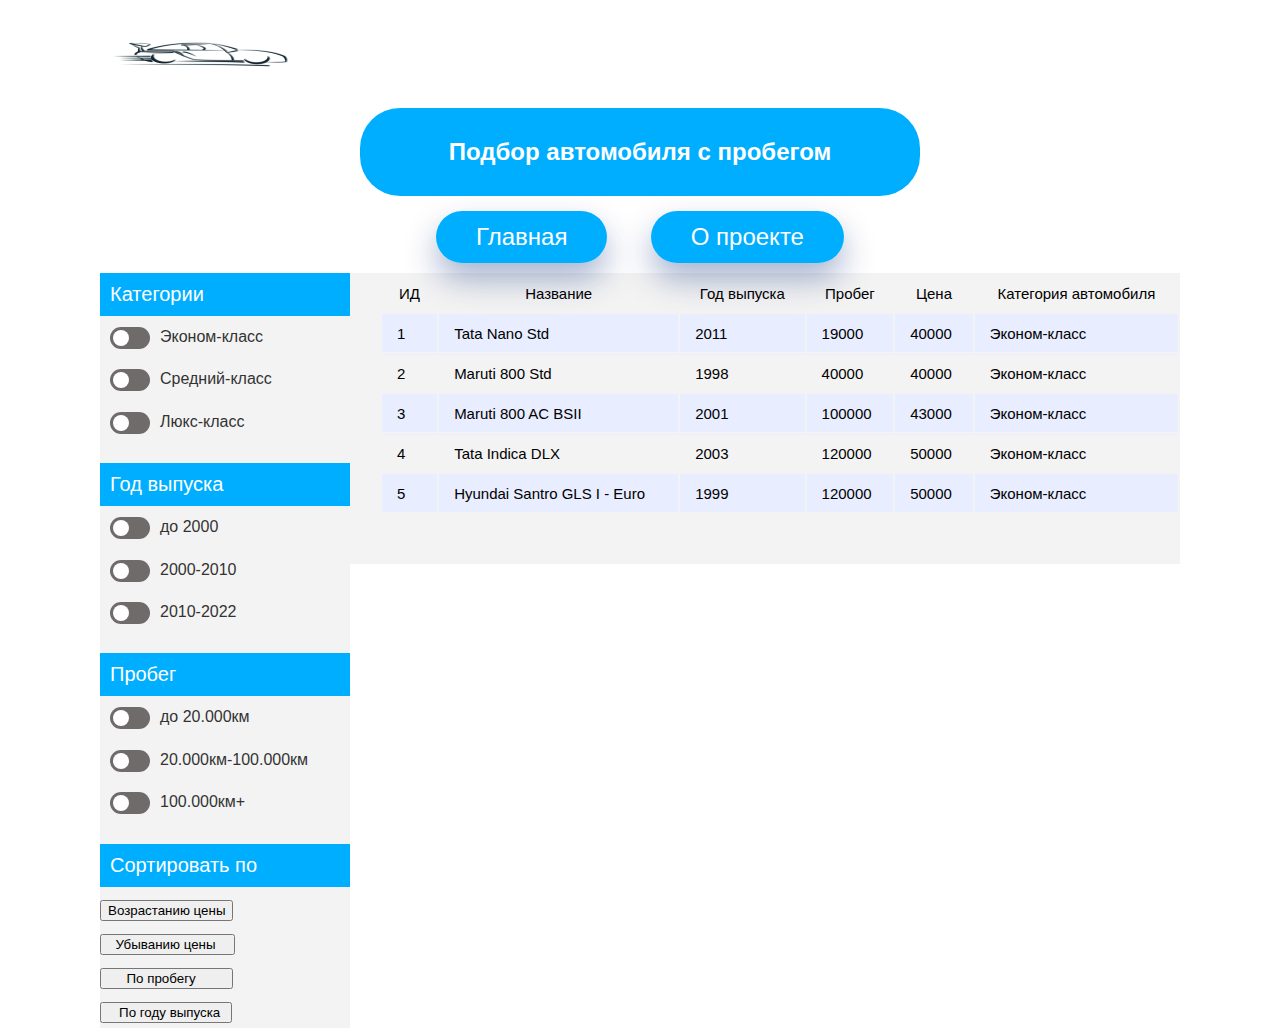
<file: лаба4_5/www/index.html>
<!DOCTYPE html>
<html>
	<head>
		<meta charset="utf-8">
		<title>Авторынок</title>
		<link rel="stylesheet" href="css/styles.css">
	</head>
		<body>
			<div class="wrapper">
				<header>
					<a href="/"><img src="images/1.png" alt="Whitesquare logo"></a>
						<center>
							<h1>Подбор автомобиля с пробегом</h1>
						</center> 
				</header>
				<nav>
					<center>
						<a class="link1" href="index.html">Главная</a>
						<a class="link1" href="about.html">О проекте</a>
					</center>
				</nav>
					<main>
					<aside>
						<h2>Категории</h2>	
						<nav>
							<label class="checkbox style-e">
							<input type="checkbox"/>
							<div class="checkbox__checkmark"></div>
							<div class="checkbox__body">Эконом-класс</div>
							</label>
							<label class="checkbox style-e">
							<input type="checkbox"/>
							<div class="checkbox__checkmark"></div>
							<div class="checkbox__body">Средний-класс</div>
							</label>
							<label class="checkbox style-e">
							<input type="checkbox"/>
							<div class="checkbox__checkmark"></div>
							<div class="checkbox__body">Люкс-класс</div>
							</label>
						</nav>

						<h3>Год выпуска</h3>	
						<nav>
							<label class="checkbox style-e">
							<input type="checkbox"/>
							<div class="checkbox__checkmark"></div>
							<div class="checkbox__body">до 2000</div>
							</label>
							<label class="checkbox style-e">
							<input type="checkbox"/>
							<div class="checkbox__checkmark"></div>
							<div class="checkbox__body">2000-2010</div>
							</label>
							<label class="checkbox style-e">
							<input type="checkbox"/>
							<div class="checkbox__checkmark"></div>
							<div class="checkbox__body">2010-2022</div>
							</label>
						</nav>

						<h3>Пробег</h3>	
						<nav>
							<label class="checkbox style-e">
							<input type="checkbox"/>
							<div class="checkbox__checkmark"></div>
							<div class="checkbox__body">до 20.000км</div>
							</label>
							<label class="checkbox style-e">
							<input type="checkbox"/>
							<div class="checkbox__checkmark"></div>
							<div class="checkbox__body">20.000км-100.000км</div>
							</label>
							<label class="checkbox style-e">
							<input type="checkbox"/>
							<div class="checkbox__checkmark"></div>
							<div class="checkbox__body">100.000км+</div>
							</label>
						</nav>

						<h3>Сортировать по</h3>
						<nav>
							
							<p><input type="submit" value="Возрастанию цены"></p> 
							<p><input type="submit" value="  Убыванию цены   "></p>
							<p><input type="submit" value="     По пробегу        "></p> 
							<p><input type="submit" value="   По году выпуска "></p> 					 
						</nav>

					</aside>
					<article>
						<section>
								
								<table>
								  <tbody>
									<tr>
									  <th>ИД</th>
									  <th>Название</th>
									  <th>Год выпуска</th>
									  <th>Пробег</th>
									  <th>Цена</th>
									  <th>Категория автомобиля</th>									
									</tr>
									<tr>
									  <td>1</td>
									  <td>Tata Nano Std</td>
									  <td>2011</td>
									  <td>19000</td>
									  <td>40000</td>
									  <td>Эконом-класс</td>
									</tr>
									<tr>
										<td>2</td>
										<td>Maruti 800 Std</td>
										<td>1998</td>
										<td>40000</td>
										<td>40000</td>
										<td>Эконом-класс</td>
									  </tr>
									  <tr>
										<td>3</td>
										<td>Maruti 800 AC BSII</td>
										<td>2001</td>
										<td>100000</td>
										<td>43000</td>
										<td>Эконом-класс</td>
									  </tr>
									  <tr>
										<td>4</td>
										<td>Tata Indica DLX</td>
										<td>2003</td>
										<td>120000</td>
										<td>50000</td>
										<td>Эконом-класс</td>
									  </tr>
									  <tr>
										<td>5</td>
										<td>Hyundai Santro GLS I - Euro</td>
										<td>1999</td>
										<td>120000</td>
										<td>50000</td>
										<td>Эконом-класс</td>
									  </tr>    	  										
								  </tbody>
								</table>

				
						</section>
					</article>
				</main>
			</div>
		</body>
</html>
</file>
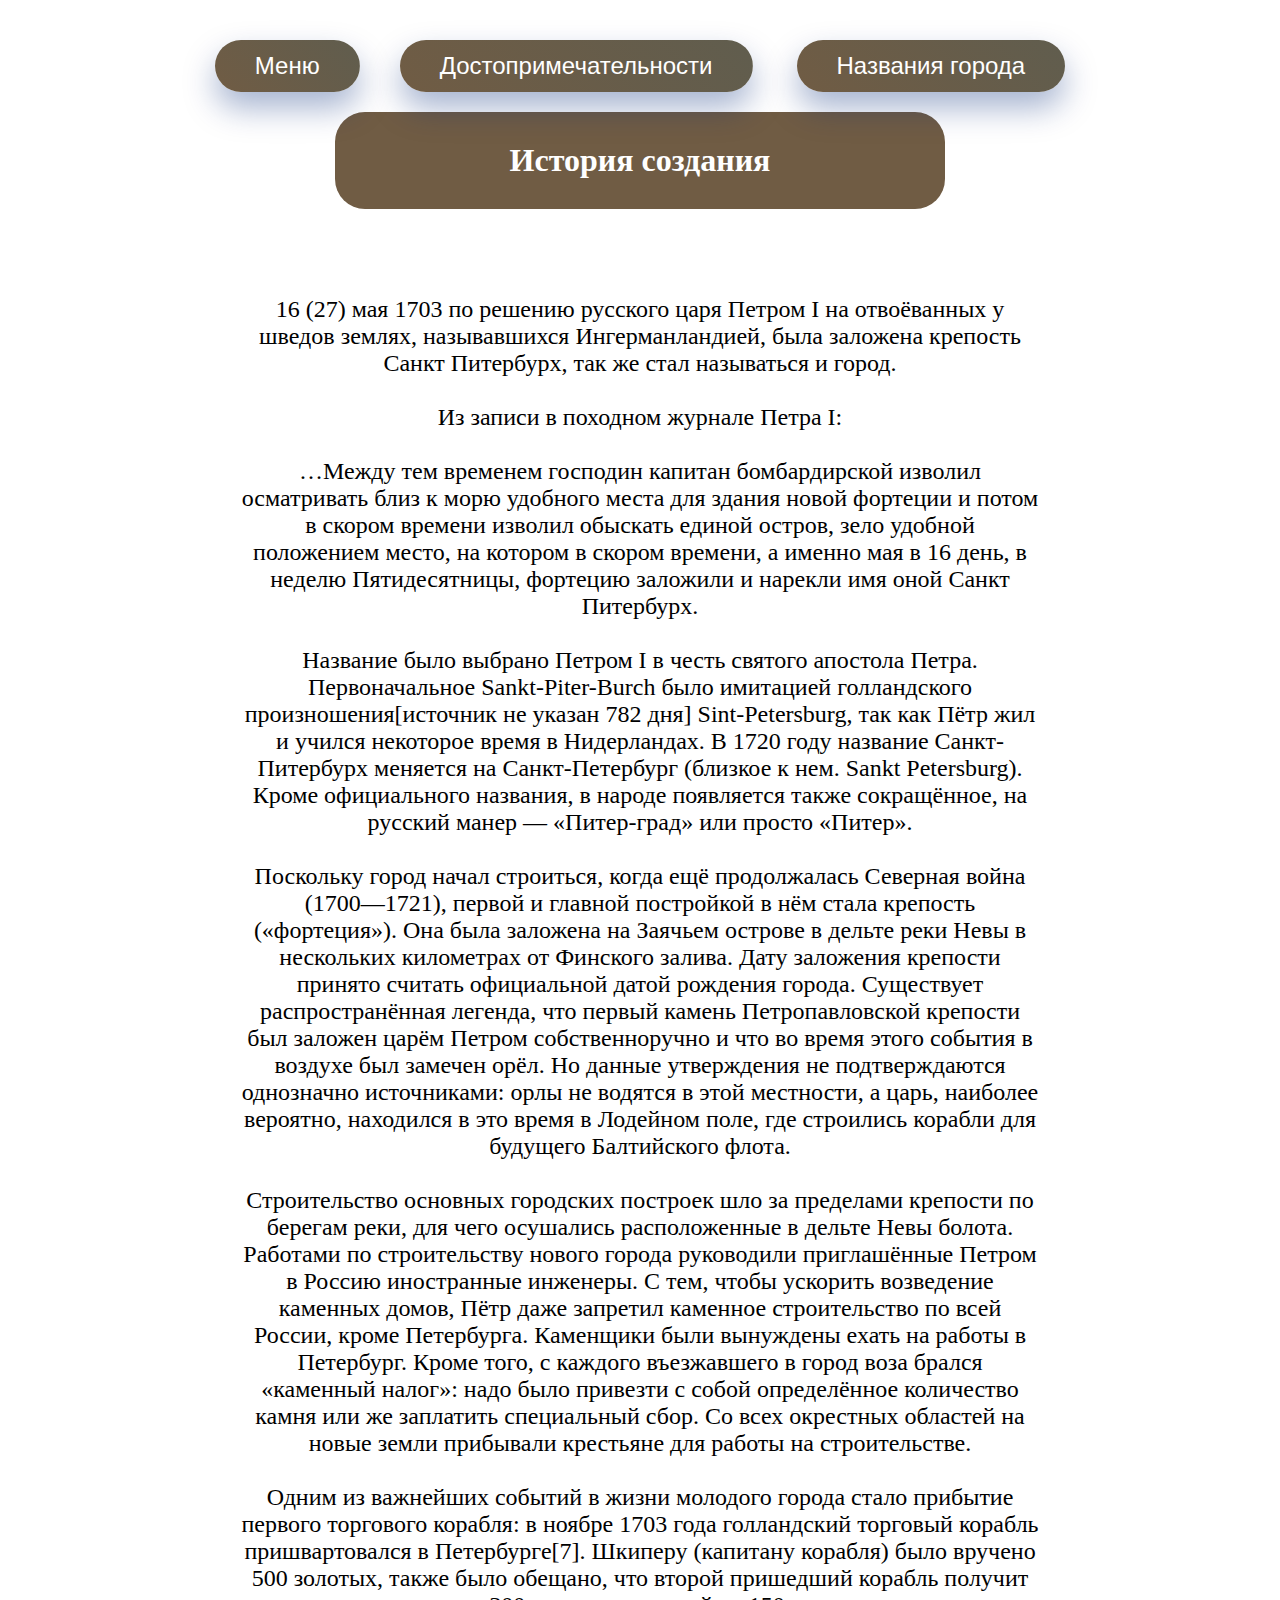
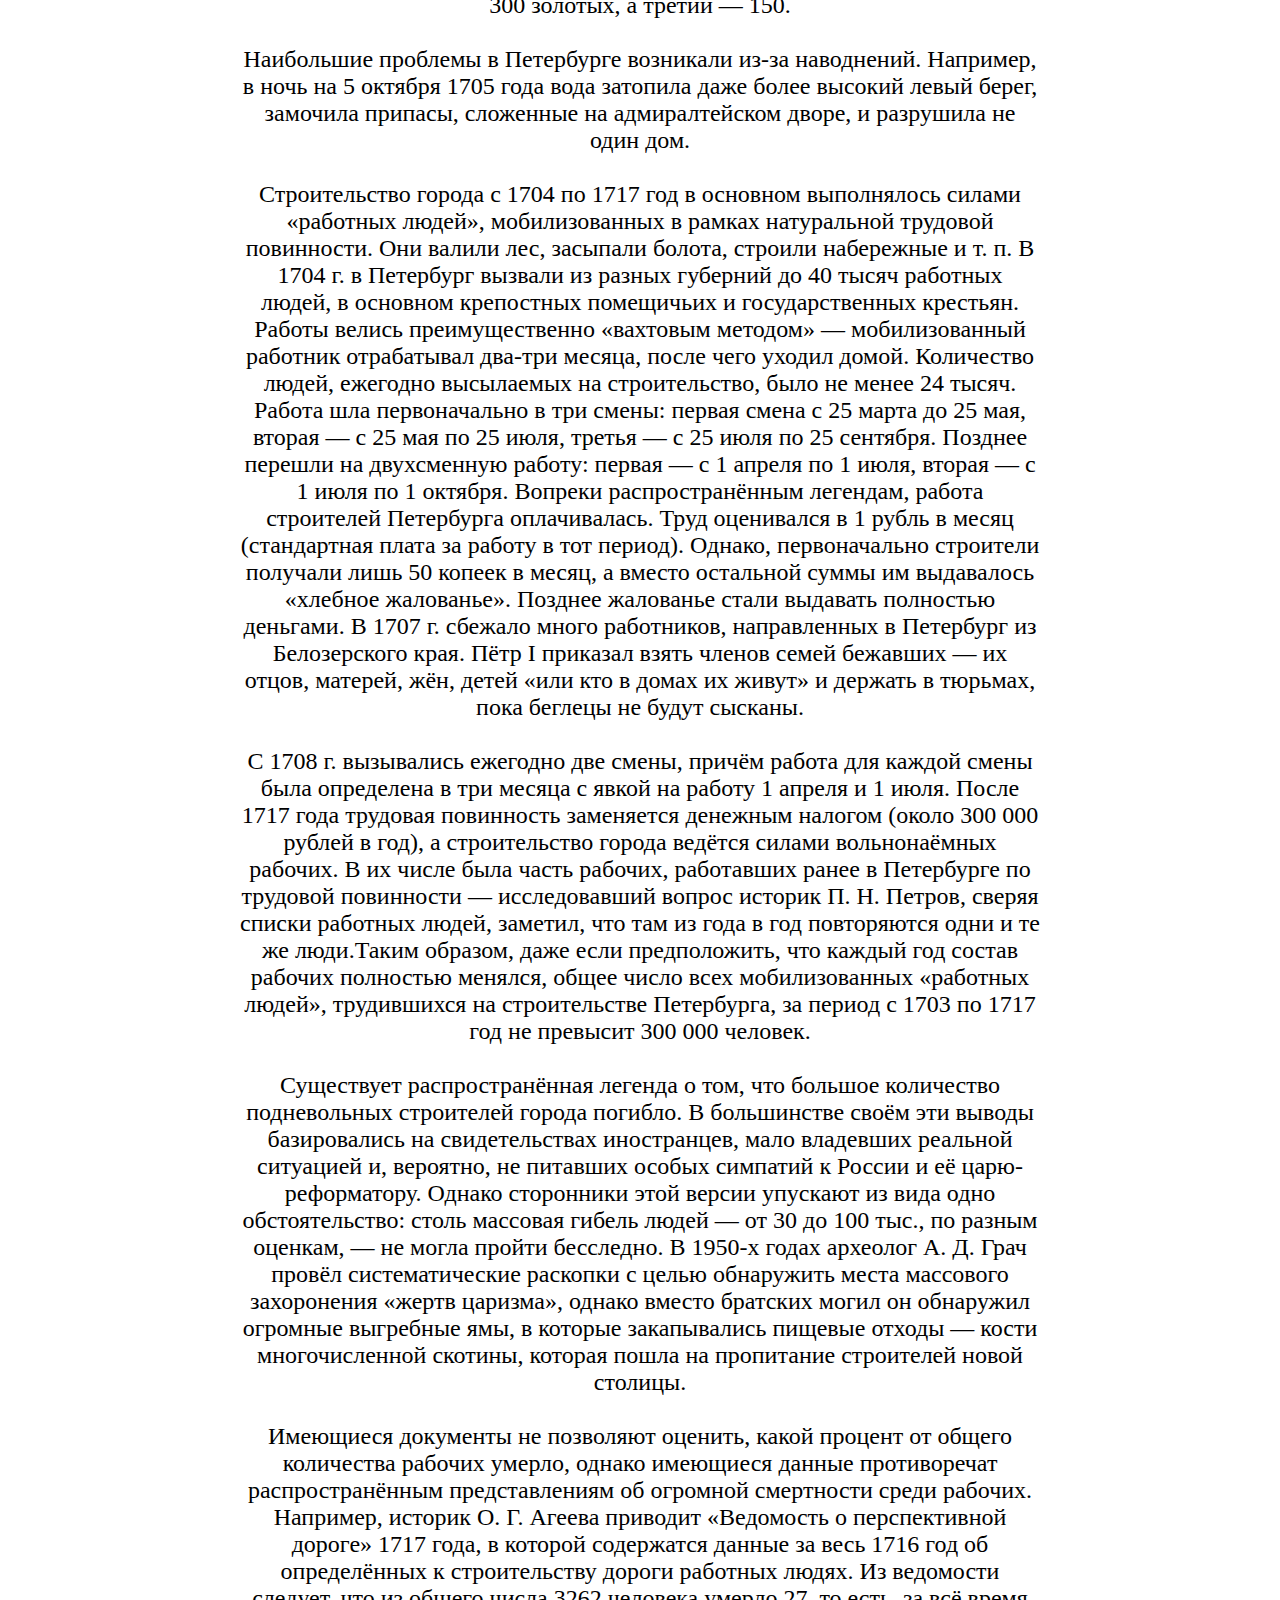
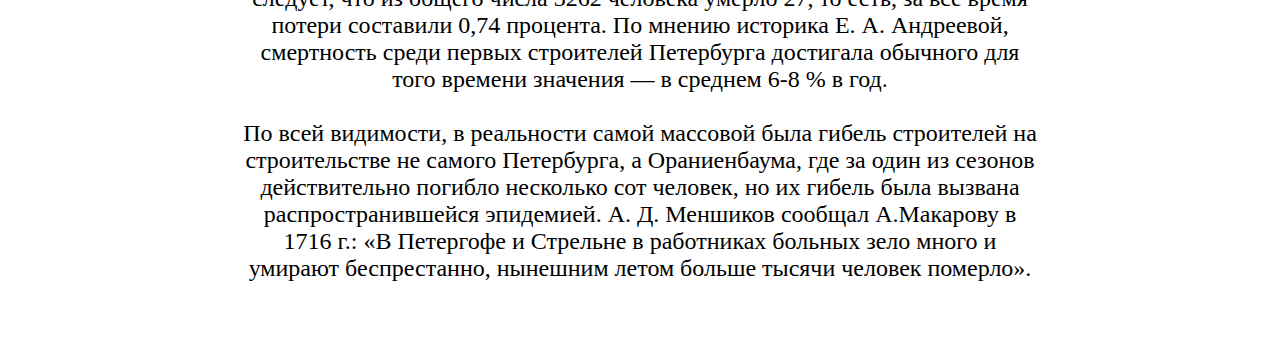
<file: лаба4_5/www/1.html>
<HTML>
<Head>
<title>История создания</title>
</head>
<Body>
	<center>
<a href="Яначало.html">Меню</a><a href="2.html">Достопримечательности</a>
<a href="3.html">Названия города</a>
</center>
<Style>
	a {
  text-decoration: none;
  outline: none;
  display: inline-block;
  padding: 12px 40px;
  margin: 10px 20px;
  border-radius: 30px;
  background-image: linear-gradient(45deg, #ACACA7 0%, #705C44 50%, #605d4e 100%);
  background-position: 100% 0;
  background-size: 200% 200%;
  font-family: 'Montserrat', sans-serif;
  font-size: 24px;
  font-weight: 300;
  color: white;
  box-shadow: 0 16px 32px 0 rgba(0,40,120,.35);
  transition: .5s;
}
a:hover {
  box-shadow: 0 0 0 0 rgba(0,40,120,0);
  background-position: 0 0;
}
Body {
	background: #ffffff url(https://sun9-5.userapi.com/c853516/v853516607/168007/3FtSLQcvpyY.jpg) center no-repeat; background-size: cover;
	color: #00000;
margin: 10px auto;
padding: 20px;


}
h1 {
background:#705C44;
color:#ffffff;
Margin: 10px;
bottom: 10px;
padding: 30px;
max-width: 550px;
border-radius: 30px;
}
#rectangle{
width:800px;
height:3200px;
padding: 50px;
background: #FFFfFf;}
</style>
<center>
<h1>История создания</h1>
</center>
<Font size="5">
	<body>
<center>
<div id="rectangle">

<br>16 (27) мая 1703 по решению русского царя Петром I на отвоёванных у шведов землях, называвшихся Ингерманландией, была заложена крепость Санкт Питербурх, так же стал называться и город.</br>

<br>Из записи в походном журнале Петра I:</br>

<br>…Между тем временем господин капитан бомбардирской изволил осматривать близ к морю удобного места для здания новой фортеции и потом в скором времени изволил обыскать единой остров, зело удобной положением место, на котором в скором времени, а именно мая в 16 день, в неделю Пятидесятницы, фортецию заложили и нарекли имя оной Санкт Питербурх.</br>

<br>Название было выбрано Петром I в честь святого апостола Петра. Первоначальное Sankt-Piter-Burch было имитацией голландского произношения[источник не указан 782 дня] Sint-Petersburg, так как Пётр жил и учился некоторое время в Нидерландах. В 1720 году название Санкт-Питербурх меняется на Санкт-Петербург (близкое к нем. Sankt Petersburg). Кроме официального названия, в народе появляется также сокращённое, на русский манер — «Питер-град» или просто «Питер».</br>

<br>Поскольку город начал строиться, когда ещё продолжалась Северная война (1700—1721), первой и главной постройкой в нём стала крепость («фортеция»). Она была заложена на Заячьем острове в дельте реки Невы в нескольких километрах от Финского залива. Дату заложения крепости принято считать официальной датой рождения города. Существует распространённая легенда, что первый камень Петропавловской крепости был заложен царём Петром собственноручно и что во время этого события в воздухе был замечен орёл. Но данные утверждения не подтверждаются однозначно источниками: орлы не водятся в этой местности, а царь, наиболее вероятно, находился в это время в Лодейном поле, где строились корабли для будущего Балтийского флота.</br>

<br>Строительство основных городских построек шло за пределами крепости по берегам реки, для чего осушались расположенные в дельте Невы болота. Работами по строительству нового города руководили приглашённые Петром в Россию иностранные инженеры. С тем, чтобы ускорить возведение каменных домов, Пётр даже запретил каменное строительство по всей России, кроме Петербурга. Каменщики были вынуждены ехать на работы в Петербург. Кроме того, с каждого въезжавшего в город воза брался «каменный налог»: надо было привезти с собой определённое количество камня или же заплатить специальный сбор. Со всех окрестных областей на новые земли прибывали крестьяне для работы на строительстве.</br>

<br>Одним из важнейших событий в жизни молодого города стало прибытие первого торгового корабля: в ноябре 1703 года голландский торговый корабль пришвартовался в Петербурге[7]. Шкиперу (капитану корабля) было вручено 500 золотых, также было обещано, что второй пришедший корабль получит 300 золотых, а третий — 150.</br>

<br>Наибольшие проблемы в Петербурге возникали из-за наводнений. Например, в ночь на 5 октября 1705 года вода затопила даже более высокий левый берег, замочила припасы, сложенные на адмиралтейском дворе, и разрушила не один дом.</br>

<br>Строительство города с 1704 по 1717 год в основном выполнялось силами «работных людей», мобилизованных в рамках натуральной трудовой повинности. Они валили лес, засыпали болота, строили набережные и т. п. В 1704 г. в Петербург вызвали из разных губерний до 40 тысяч работных людей, в основном крепостных помещичьих и государственных крестьян. Работы велись преимущественно «вахтовым методом» — мобилизованный работник отрабатывал два-три месяца, после чего уходил домой. Количество людей, ежегодно высылаемых на строительство, было не менее 24 тысяч. Работа шла первоначально в три смены: первая смена с 25 марта до 25 мая, вторая — с 25 мая по 25 июля, третья — с 25 июля по 25 сентября. Позднее перешли на двухсменную работу: первая — с 1 апреля по 1 июля, вторая — с 1 июля по 1 октября. Вопреки распространённым легендам, работа строителей Петербурга оплачивалась. Труд оценивался в 1 рубль в месяц (стандартная плата за работу в тот период). Однако, первоначально строители получали лишь 50 копеек в месяц, а вместо остальной суммы им выдавалось «хлебное жалованье». Позднее жалованье стали выдавать полностью деньгами. В 1707 г. сбежало много работников, направленных в Петербург из Белозерского края. Пётр I приказал взять членов семей бежавших — их отцов, матерей, жён, детей «или кто в домах их живут» и держать в тюрьмах, пока беглецы не будут сысканы.</br>

<br>С 1708 г. вызывались ежегодно две смены, причём работа для каждой смены была определена в три месяца с явкой на работу 1 апреля и 1 июля. После 1717 года трудовая повинность заменяется денежным налогом (около 300 000 рублей в год), а строительство города ведётся силами вольнонаёмных рабочих. В их числе была часть рабочих, работавших ранее в Петербурге по трудовой повинности — исследовавший вопрос историк П. Н. Петров, сверяя списки работных людей, заметил, что там из года в год повторяются одни и те же люди.Таким образом, даже если предположить, что каждый год состав рабочих полностью менялся, общее число всех мобилизованных «работных людей», трудившихся на строительстве Петербурга, за период с 1703 по 1717 год не превысит 300 000 человек.</br>

<br>Существует распространённая легенда о том, что большое количество подневольных строителей города погибло. В большинстве своём эти выводы базировались на свидетельствах иностранцев, мало владевших реальной ситуацией и, вероятно, не питавших особых симпатий к России и её царю-реформатору. Однако сторонники этой версии упускают из вида одно обстоятельство: столь массовая гибель людей — от 30 до 100 тыс., по разным оценкам, — не могла пройти бесследно. В 1950-х годах археолог А. Д. Грач провёл систематические раскопки с целью обнаружить места массового захоронения «жертв царизма», однако вместо братских могил он обнаружил огромные выгребные ямы, в которые закапывались пищевые отходы — кости многочисленной скотины, которая пошла на пропитание строителей новой столицы.</br>

<br>Имеющиеся документы не позволяют оценить, какой процент от общего количества рабочих умерло, однако имеющиеся данные противоречат распространённым представлениям об огромной смертности среди рабочих. Например, историк О. Г. Агеева приводит «Ведомость о перспективной дороге» 1717 года, в которой содержатся данные за весь 1716 год об определённых к строительству дороги работных людях. Из ведомости следует, что из общего числа 3262 человека умерло 27, то есть, за всё время потери составили 0,74 процента. По мнению историка Е. А. Андреевой, смертность среди первых строителей Петербурга достигала обычного для того времени значения — в среднем 6-8 % в год.</br>

<br>По всей видимости, в реальности самой массовой была гибель строителей на строительстве не самого Петербурга, а Ораниенбаума, где за один из сезонов действительно погибло несколько сот человек, но их гибель была вызвана распространившейся эпидемией. А. Д. Меншиков сообщал А.Макарову в 1716 г.: «В Петергофе и Стрельне в работниках больных зело много и умирают беспрестанно, нынешним летом больше тысячи человек померло».</br>
</div>
</Font>
</Body>
</html>
</file>
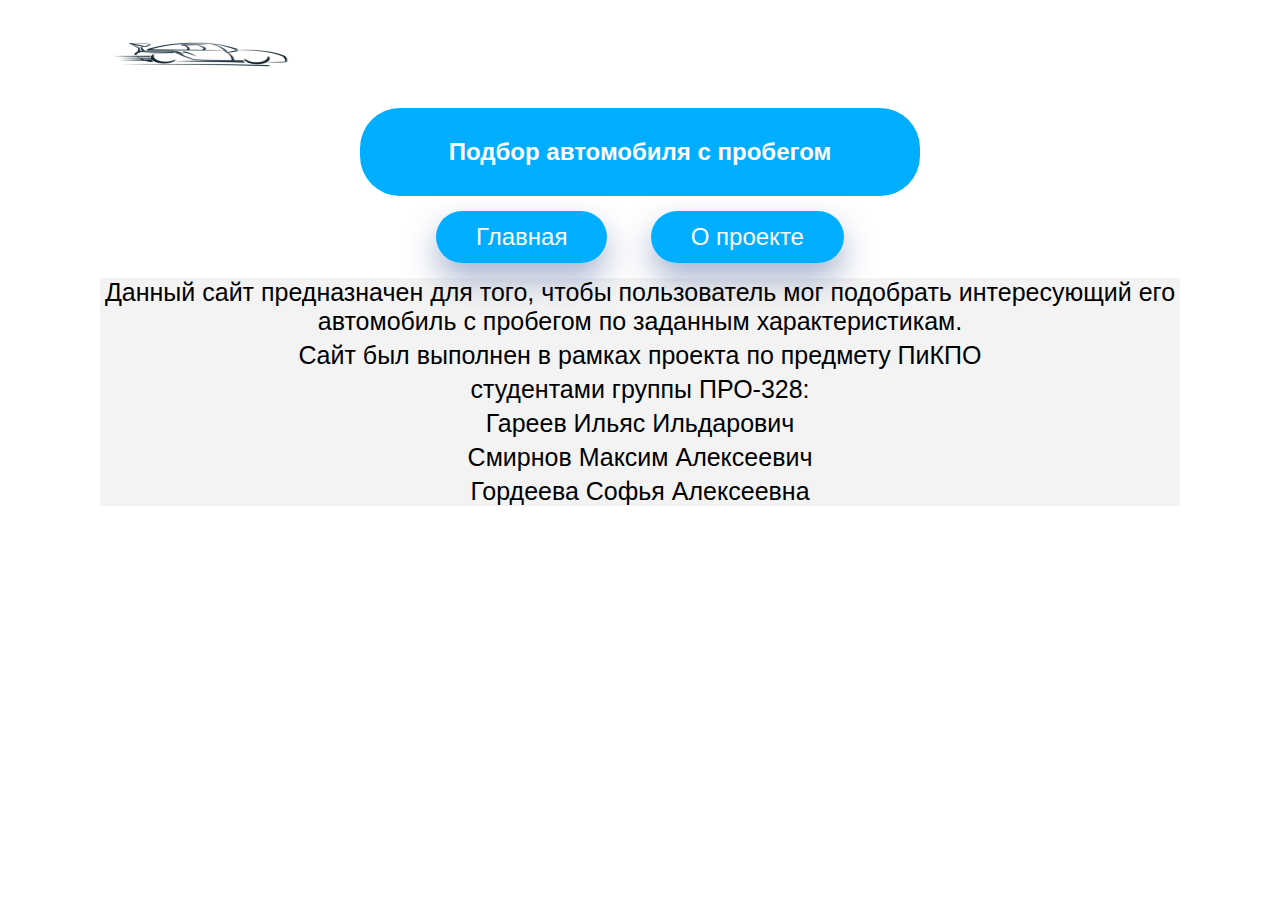
<file: лаба4_5/www/about.html>
<!DOCTYPE html>
<html>
	<head>
		<meta charset="utf-8">
		<title>О проекте</title>
		<link rel="stylesheet" href="css/styles.css">
	</head>
		<body>
			<div class="wrapper">
				<header>
						<a href="/"><img src="images/1.png" alt="Whitesquare logo"></a>
						<center>
							<h1>Подбор автомобиля с пробегом</h1>
						</center>
				</header>
				<nav>
					<center>
						<a class="link1" href="index.html">Главная</a>
						<a class="link1" href="about.html">О проекте</a>
					</center>
					
				</nav>
				<main>	
					<center>
					<p>Данный сайт предназначен для того, чтобы пользователь мог подобрать интересующий его автомобиль с пробегом по заданным характеристикам.</p>
					<p>Cайт был выполнен в рамках проекта по предмету ПиКПО</p>
					<p>студентами группы ПРО-328:</p>
					<p>Гареев Ильяс Ильдарович</p>
					<p>Смирнов Максим Алексеевич</p>
					<p>Гордеева Софья Алексеевна</p>
				</center>
				</main>
			</div>
		</body>
</html>
</file>
<file: лаба4_5/www/css/styles.css>
/*Стиль базовых html5 блоков*/
body {
	font: 12px Tahoma, sans-serif;

	background: #ffffff url(https://sun9-west.userapi.com/sun9-4/s/v1/ig2/G23AJaIcOL_7yw5KOGFX20mNQlCnJcBR8HyKqR2LtbQuXh0Q170VZgJI00s5GjlDuHQklXCJplrUmQNwkh9k_zd7.jpg?size=1600x1000&quality=95&type=album) ; background-size: cover;
	margin: 0;
}


p {
	margin: 5px 0;
	font-size: 25px;
}

.wrapper {
	max-width: 1080px;
	margin: auto;
}

header {
	padding: 0px 0;
}

main {
	background:#f3f3f3;
}

aside {
	float: left;
	width: 250px;
	background: #f3f3f3;
}

/* стиль основного текста (контента) */

section {
	margin-left: 280px;
	padding-bottom: 50px;
}


section > h2 {
	color: #000000;
}

section > p {
	color: #202020;
}

/*Стиль полей ввода*/
.input {
	float: right;
}

/*Стиль навигационных ссылок меню*/
nav a {
	text-decoration: none;
}

h1 {
	background:#00aeff;
	color:#ffffff;
	margin: 5px;
	bottom: 10px;
	padding: 30px;
	max-width: 500px;
	border-radius: 40px;
}

.link1 {
	text-decoration: none;
	outline: none;
	display: inline-block;
	padding: 12px 40px;
	margin: 10px 20px;
	border-radius: 30px;
	background-image: linear-gradient(45deg, #ACACA7 0%, #00aeff 50%, #00aeff 100%);
	background-position: 100% 0;
	background-size: 200% 200%;
	font-family: 'Montserrat', sans-serif;
	font-size: 24px;
	font-weight: 300;
	color: white;
	box-shadow: 0 16px 32px 0 rgba(0,40,120,.35);
	transition: .5s;
  }
.link1:hover {
	box-shadow: 0 0 0 0 rgba(0,40,120,0);
	background-position: 0 0;
  }  

nav ul {
	margin: 0;
	padding: 0;
}

nav li {
	list-style-position: inside;
	font: 14px 'Oswald', sans-serif;
	padding: 10px;
}


h3 {
	color: #111111;
}

/*заголовка страницы*/
.heading {
	margin: 30px 0;
	padding-left: 20px;
}

/*Стиль меню сверху(основная навигация)*/
.top-menu {
	text-align: right;
}
.top-menu li {
	display: inline-block;
	padding: 10px 30px;
	margin: 0;
	background:rgba(0,0,0,0.1);
}

.top-menu li.active {
	background: #29c5e6;
	color: #fff;
}

.top-menu a {
	color: #424242;
}

/*Стиль подменю*/
.aside-menu li {
	font-weight: 500;
	list-style-type: square;
	border-top: 1px solid #e7e7e7;
}

.aside-menu li:first-child {
	border: none;
}

.aside-menu li.active {
	color: #29c5e6;
}

.aside-menu a {
	color: #8f8f8f;
}

aside > h2 {

	background: #00aeff;
	font: 14px 'Oswald', sans-serif;
	color: #fff;
	padding: 10px;
	margin: 0px 0 0 0;
	font-size: 20px;
}

aside > h3 {
	background: #00aeff;
	font: 14px 'Oswald', sans-serif;
	color: rgb(255, 255, 255);
	padding: 10px;
	margin: 20px 0 0 0;
	font-size: 20px;
}


aside > p {
	background: #f3f3f3;
	border: 1px solid #e7e7e7;
	padding: 10px;
	margin: 0px;
}

table {
   width: 100%;
}
th {
  font-weight: normal;
  color: rgb(0, 0, 0);
  padding: 10px 15px;
  font-size: 15px;
}
td {
  color: rgb(0, 0, 0);
  border-top: 1px solid #e8edff;
  padding: 10px 15px;
  font-size: 15px;
}
tr:nth-child(2n) {
  background: #e8edff;
}

figure {
	display: inline-block;
	margin: 0;
	font-family: 'Oswald', sans-serif;
	font-weight: 300;
}

.checkbox.style-e {
	display: inline-block;
	position: relative;
	padding-left: 50px;
	margin: 10px;
	cursor: pointer;
	-webkit-user-select: none;
	-moz-user-select: none;
	-ms-user-select: none;
	user-select: none;
  }
  .checkbox.style-e input {
	position: absolute;
	opacity: 0;
	cursor: pointer;
	height: 0;
	width: 0;
  }
  .checkbox.style-e input:checked ~ .checkbox__checkmark {
	background-color: #f7cb15;
  }
  .checkbox.style-e input:checked ~ .checkbox__checkmark:after {
	left: 21px;
  }
  .checkbox.style-e:hover input ~ .checkbox__checkmark {
	background-color: #f7cb15;
  }
  .checkbox.style-e:hover input:checked ~ .checkbox__checkmark {
	background-color: #f7cb15;
  }
  .checkbox.style-e .checkbox__checkmark {
	position: absolute;
	top: 1px;
	left: 0;
	height: 22px;
	width: 40px;
	background-color: rgb(112, 107, 107);
	transition: background-color 0.25s ease;
	border-radius: 11px;
  }
  .checkbox.style-e .checkbox__checkmark:after {
	content: "";
	position: absolute;
	left: 3px;
	top: 3px;
	width: 16px;
	height: 16px;
	display: block;
	background-color: #fff;
	border-radius: 50%;
	transition: left 0.25s ease;
  }
  .checkbox.style-e .checkbox__body {
	color: #333;
	line-height: 1.4;
	font-size: 16px;
	transition: color 0.25s ease;
  }
</file>
